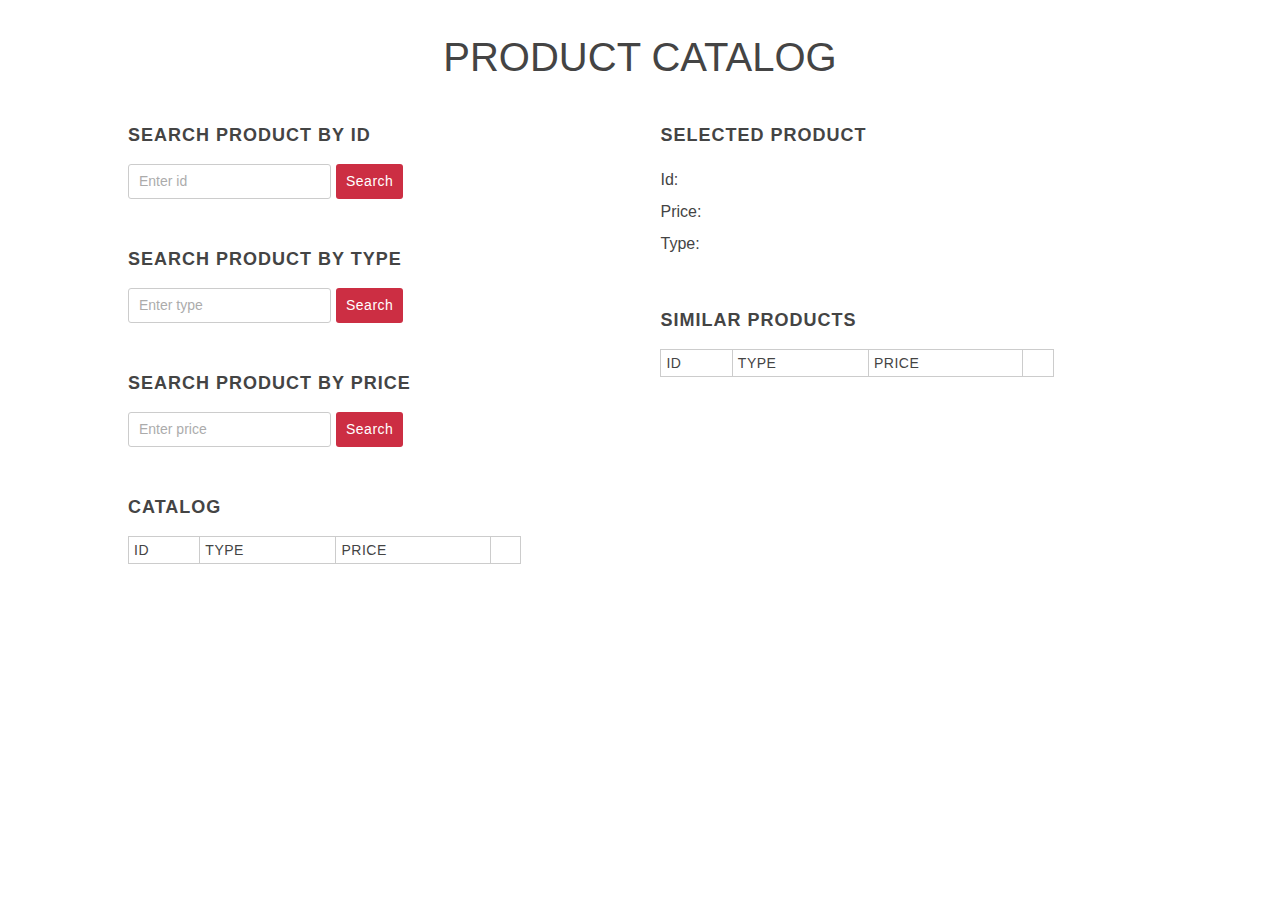
<file: Product catalog/index.html>
<!doctype html>
<html lang="en">
  <head>
    <meta charset="UTF-8">
    <meta name="viewport"
          content="width=device-width, user-scalable=no, initial-scale=1.0, maximum-scale=1.0, minimum-scale=1.0">
    <meta http-equiv="X-UA-Compatible" content="ie=edge">
    <title>Product Catalog</title>
    <link rel="icon" href="img/favicon.ico">
    <link rel="stylesheet" href="style.css">
  </head>
  <body>
  <div class="wrapper">
    <h1>Product catalog</h1>

    <div class="wrap">
      <div class="search">
        <h3>Search Product by Id</h3>
        <form>
          <input type="text" id="searchIdInput" placeholder="Enter id">
          <button type="button" id="searchIdBtn">Search</button>
        </form>
      </div>
      <div class="search">
        <h3>Search Product by Type</h3>
        <form>
          <input type="text" id="searchTypeInput" placeholder="Enter type">
          <button type="button" id="searchTypeBtn">Search</button>
        </form>
      </div>
      <div class="search">
        <h3>Search Product by Price</h3>
        <form>
          <input type="text" id="searchPriceInput" placeholder="Enter price">
          <button type="button" id="searchPriceBtn">Search</button>
        </form>
      </div>
      <div class="catalog">
        <h3>Catalog</h3>
        <table>
          <thead>
            <tr>
              <th>Id</th>
              <th>Type</th>
              <th>Price</th>
              <th></th>
            </tr>
          </thead>
          <tbody id="products"></tbody>
        </table>
      </div>
    </div>

    <div class="wrap">
      <div class="result">
        <h3>Selected product</h3>
        <p id="productInfo">
          Id:<br>
          Price:<br>
          Type:
        </p>
      </div>
      <div class="similar">
        <h3>Similar products</h3>
        <table>
          <thead>
            <tr>
              <th>Id</th>
              <th>Type</th>
              <th>Price</th>
              <th></th>
            </tr>
          </thead>
          <tbody id="similarProducts"></tbody>
        </table>
      </div>
    </div>

  </div>

    <script src="js/library.js"></script>
    <script src="js/catalog.js"></script>
  </body>
</html>
</file>
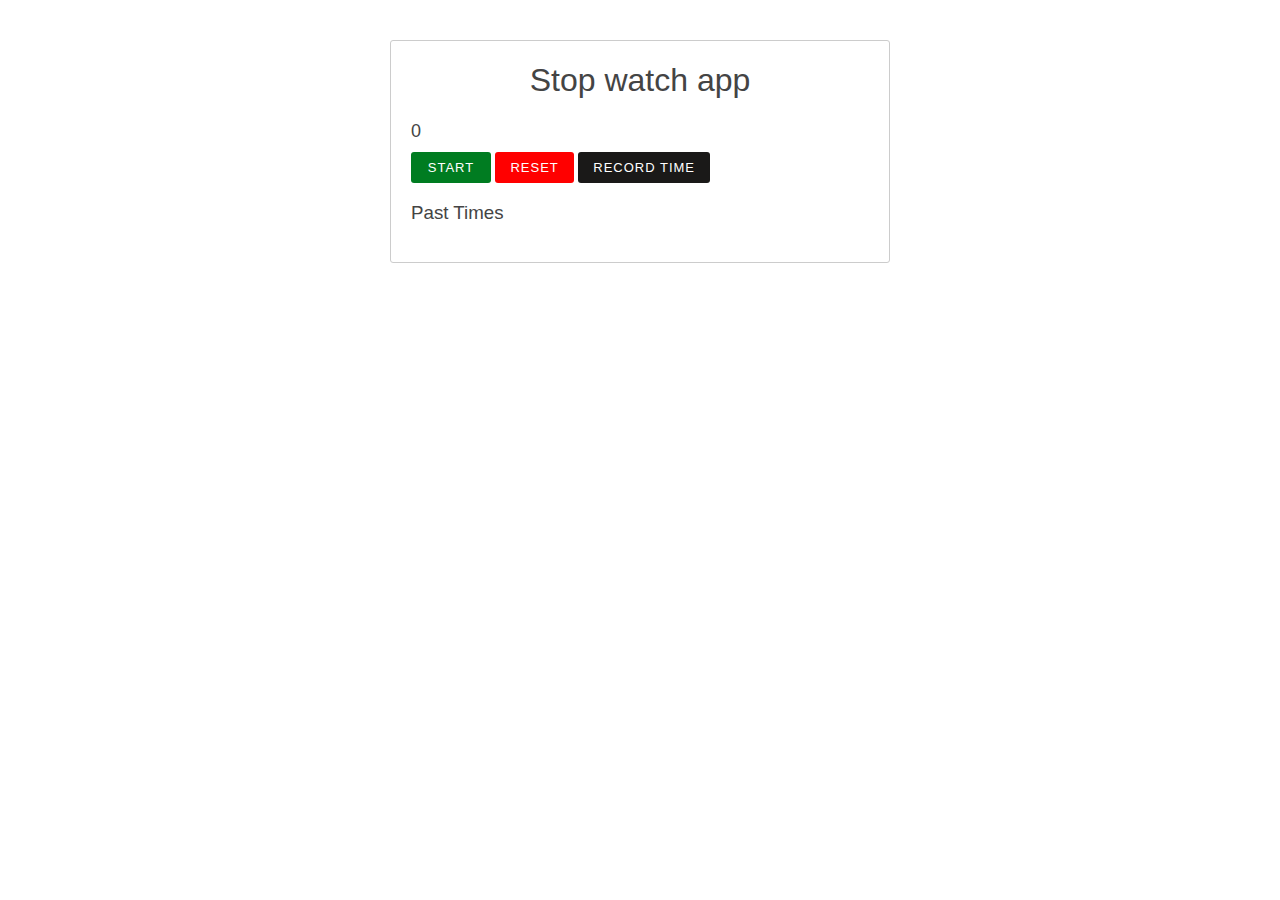
<file: Stop watch/index.html>
<!doctype html>
<html lang="en">
  <head>
    <meta charset="UTF-8">
    <meta name="viewport"
          content="width=device-width, user-scalable=no, initial-scale=1.0, maximum-scale=1.0, minimum-scale=1.0">
    <meta http-equiv="X-UA-Compatible" content="ie=edge">
    <title>Stop watching app</title>
    <link rel="icon" href="img/favicon.ico">
    <link rel="stylesheet" href="style.css">
  </head>
  <body>
    <div class="wrapper">
      <div class="app">
        <h1>Stop watch app</h1>
        <div id="counter">0</div>
        <div class="buttons">
          <button type="button" id="startBtn">Start</button>
          <button type="button" id="resetBtn">Reset</button>
          <button type="button" id="recordBtn">Record Time</button>
        </div>
        <div class="times">
          <h3>Past Times</h3>
          <ul id="timesList"></ul>
        </div>
      </div>
    </div>
    <script src="script.js"></script>
  </body>
</html>
</file>
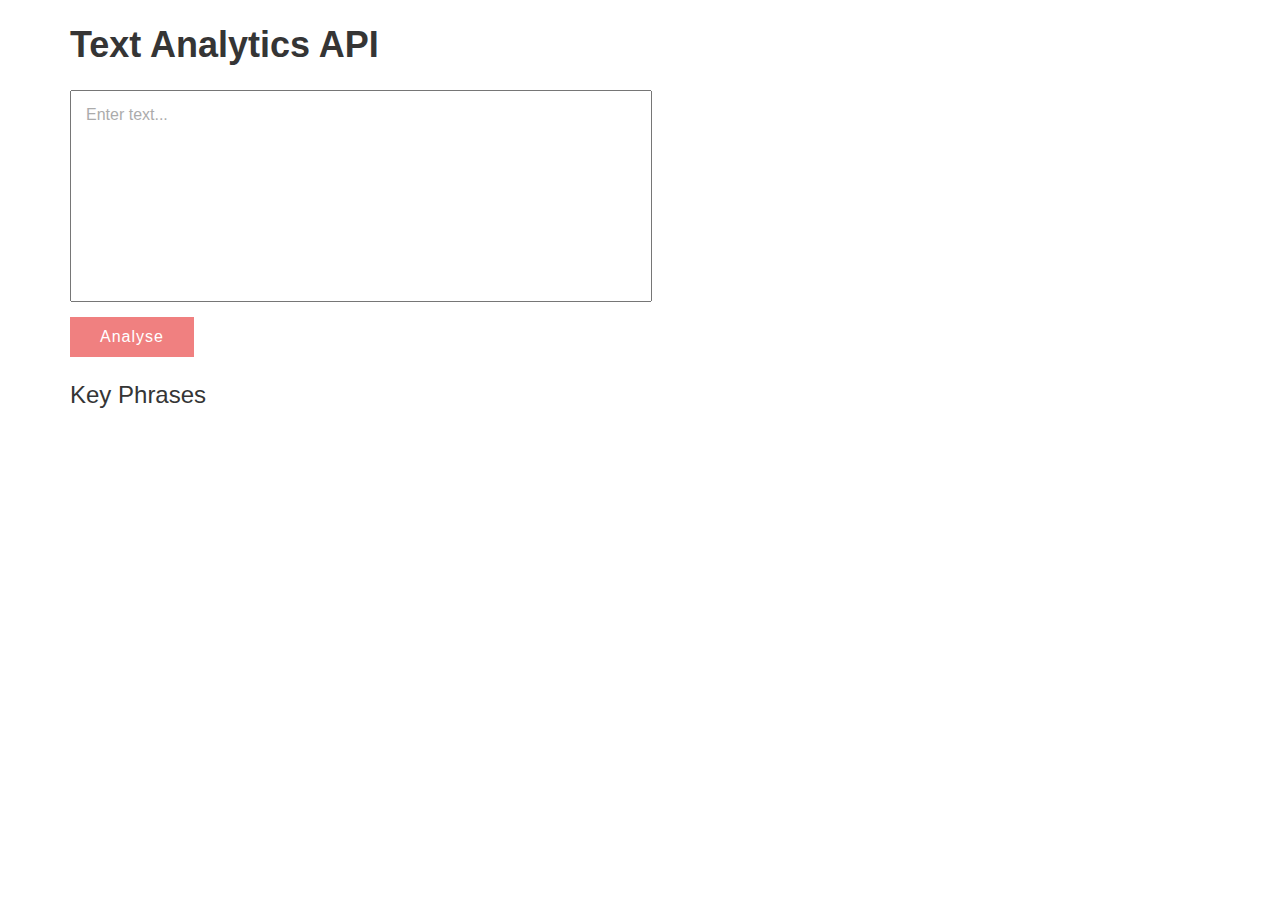
<file: Text analytics/index.html>
<!doctype html>
<html lang="en">
<head>
  <meta charset="UTF-8">
  <meta name="viewport"
        content="width=device-width, user-scalable=no, initial-scale=1.0, maximum-scale=1.0, minimum-scale=1.0">
  <meta http-equiv="X-UA-Compatible" content="ie=edge">
  <title>Text Analytics</title>
  <link rel="stylesheet" href="style.css">
</head>
<body>
  <div class="wrapper">
    <h1>Text Analytics API</h1>
    <textarea id="input" placeholder="Enter text..."></textarea>
    <button type="button" id="analyseButton">Analyse</button>
    <h3>Key Phrases <span id="outputsLength"></span></h3>
    <ul id="output"></ul>
  </div>
  <script src="script.js"></script>
</body>
</html>
</file>
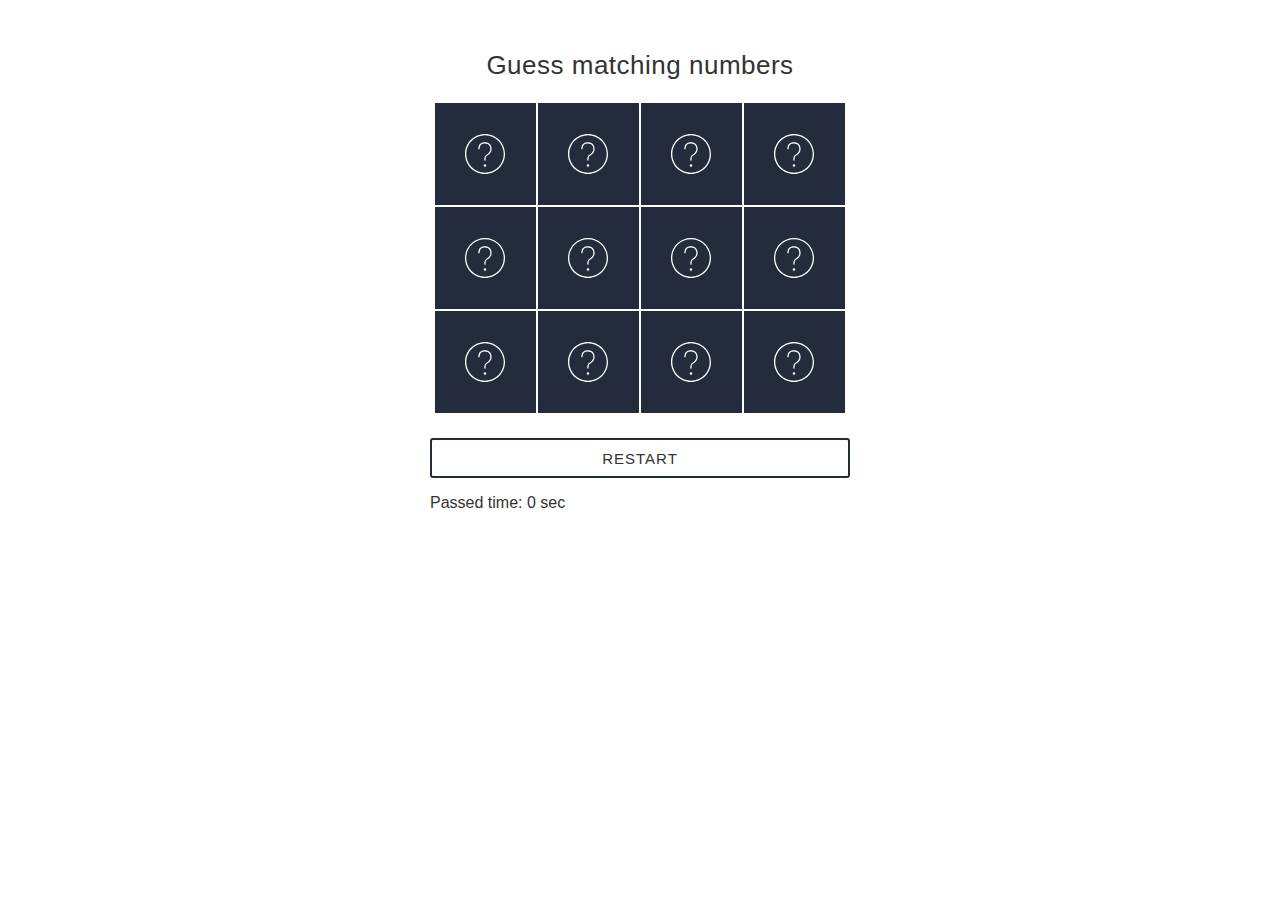
<file: Memory match/memoryMatch.html>
<!DOCTYPE html>
<html lang="en">
  <head>
    <meta charset="UTF-8">
    <title>Memory match game</title>
    <link rel="icon" href="img/favicon.ico">
    <link rel="stylesheet" href="memoryMatch.css">
  </head>
  <body>
    <div class="wrapper">

      <h1>Guess matching numbers</h1>

      <table id="gridTable">
        <tbody>
          <tr>
            <td id="grid9"></td>
            <td id="grid10"></td>
            <td id="grid11"></td>
            <td id="grid12"></td>
          </tr>
          <tr>
            <td id="grid5"></td>
            <td id="grid6"></td>
            <td id="grid7"></td>
            <td id="grid8"></td>
          </tr>
          <tr>
            <td id="grid1"></td>
            <td id="grid2"></td>
            <td id="grid3"></td>
            <td id="grid4"></td>
          </tr>
        </tbody>
      </table>

      <button id="restart" class="btn">Restart</button>
      <p>Passed time: <span id="timer">0</span> sec</p>
      <p id="result"></p>

    </div>

  <script src="memoryMatch.js"></script>
  </body>
</html>
</file>
<file: Product catalog/style.css>
body {
  font-family: 'Roboto', sans-serif;
  color: #444;
}

.wrapper {
  display: flex;
  justify-content: space-between;
  flex-wrap: wrap;
  max-width: 1024px;
  margin: 0 auto;
  padding: 0 15px;
}

h1 {
  width: 100%;
  text-transform: uppercase;
  text-align: center;
  font-size: 40px;
  font-weight: 500;
}

.wrap {
  width: 48%;
}

.wrap > * {
  margin-bottom: 50px;
}

h3 {
  text-transform: uppercase;
  font-size: 18px;
  font-weight: 600;
  letter-spacing: 1px;
}

form {
  display: flex;
}

input {
  height: 33px;
  padding: 0 10px;
  border: 1px solid #ccc;
  border-radius: 3px;
  background: transparent;
  font-family: inherit;
  font-size: 14px;
  color: inherit;
  outline: none;
}

input::placeholder {
  opacity: .6;
}

button {
  height: 35px;
  margin-left: 5px;
  padding: 0 10px;
  border: none;
  border-radius: 3px;
  background: #cc2e43;
  font-family: inherit;
  font-size: 14px;
  color: #fff;
  letter-spacing: .5px;
  cursor: pointer;
  transition: opacity .3s ease;
  outline: none;
}

button:hover {
  opacity: .9;
}

table {
  width: 80%;
  border: 1px solid #ccc;
  border-radius: 3px;
  border-collapse: collapse;
  font-size: 14px;
}

table th {
  padding: 5px;
  border: 1px solid #ccc;
  text-transform: uppercase;
  text-align: left;
  font-weight: 500;
  letter-spacing: .5px;
}

table td {
  padding: 5px;
  border: 1px solid #ccc;
}

table button {
  width: calc(100% - 10px);
}

.result p {
  line-height: 2;
}
</file>
<file: Stop watch/style.css>
body {
  font-family: 'Roboto', sans-serif;
  color: #444;
}

.wrapper {
  max-width: 500px;
  margin: 40px auto 0;
  padding: 0 20px;
}

.app {
  padding: 0 20px 20px;
  border: 1px solid #ccc;
  border-radius: 3px;
}

h1 {
  text-align: center;
  font-weight: 500;
}

h3 {
  font-weight: 500;
}

ul {
  margin: 0;
  padding: 0;
}

li {
  list-style: none;
  line-height: 2;
}

#counter {
  margin-bottom: 10px;
  font-size: 18px;
}

button {
  padding: 8px 15px;
  border: none;
  border-radius: 3px;
  text-transform: uppercase;
  font-family: inherit;
  font-size: 13px;
  font-weight: 500;
  letter-spacing: 1px;
  cursor: pointer;
  outline: none;
}

#startBtn {
  width: 80px;
  background: #007C21;
  color: #fff;
}

#recordBtn {
  background: #1A1918;
  color: #fff;
}

#resetBtn {
  background: #FF0000;
  color: #fff;
}
</file>
<file: Text analytics/style.css>
body {
  font-family: "Roboto", sans-serif;
  color: #353535;
}

.wrapper {
  max-width: 1140px;
  margin: 0 auto;
  padding: 0 50px;
}

h1 {
  font-size: 36px;
  font-weight: 600;
}

h3 {
  font-size: 24px;
  font-weight: 500;
}

textarea {
  display: block;
  width: 100%;
  max-width: 550px;
  height: 180px;
  margin-bottom: 15px;
  padding: 15px;
  font-family: inherit;
  font-size: 16px;
  resize: none;
  outline: none;
}

textarea::placeholder {
  opacity: .6;
}

button {
  height: 40px;
  padding: 0 30px;
  border: none;
  background: lightcoral;
  font-size: 16px;
  font-weight: 500;
  color: #fff;
  letter-spacing: 1px;
  cursor: pointer;
  transition: opacity .3s ease;
}

button:hover {
  opacity: .9;
}

#outputsLength {
  font-size: 24px;
  font-weight: 600;
  color: lightcoral;
}

ul {
  padding: 0;
}

li {
  position: relative;
  margin-bottom: 5px;
  padding-left: 13px;
  list-style-type: none;
  font-size: 16px;
}

li::before {
  content: '';
  position: absolute;
  top: 10px;
  left: 0;
  width: 4px;
  height: 4px;
  border-radius: 50%;
  background: lightcoral;
}
</file>
<file: Memory match/memoryMatch.css>
.wrapper {
  max-width: 420px;
  margin: 50px auto 0;
  padding: 0 20px;
  font-family: "Roboto", sans-serif;
  color: #333;
}

h1 {
  text-align: center;
  font-size: 26px;
  font-weight: 500;
  letter-spacing: .5px;
}

table {
  margin-bottom: 20px;
  border: 3px solid transparent;
}

td {
    width:100px;
    height:100px;
    text-align:center;
    background: #242B3D url(img/question.svg) no-repeat center;
    background-size: 40%;
    font-size: 22px;
    font-weight: 600;
    cursor: pointer;
    transition: opacity .3s ease;
}

td:hover {
  opacity: .8;
}

.btn {
  width: 100%;
  height: 40px;
  padding: 0;
  border: 2px solid #242B3D;
  border-radius: 3px;
  background: transparent;
  text-transform: uppercase;
  font-family: inherit;
  font-size: 15px;
  font-weight: 500;
  color: #333;
  letter-spacing: 1px;
  cursor: pointer;
  transition: background .3s ease, color .3s ease;
}

.btn:hover {
  background: #242B3D;
  color: #fff;
}

#result {
  text-align: center;
  font-size: 20px;
  font-weight: 500;
  color: #F10026;
}
</file>
